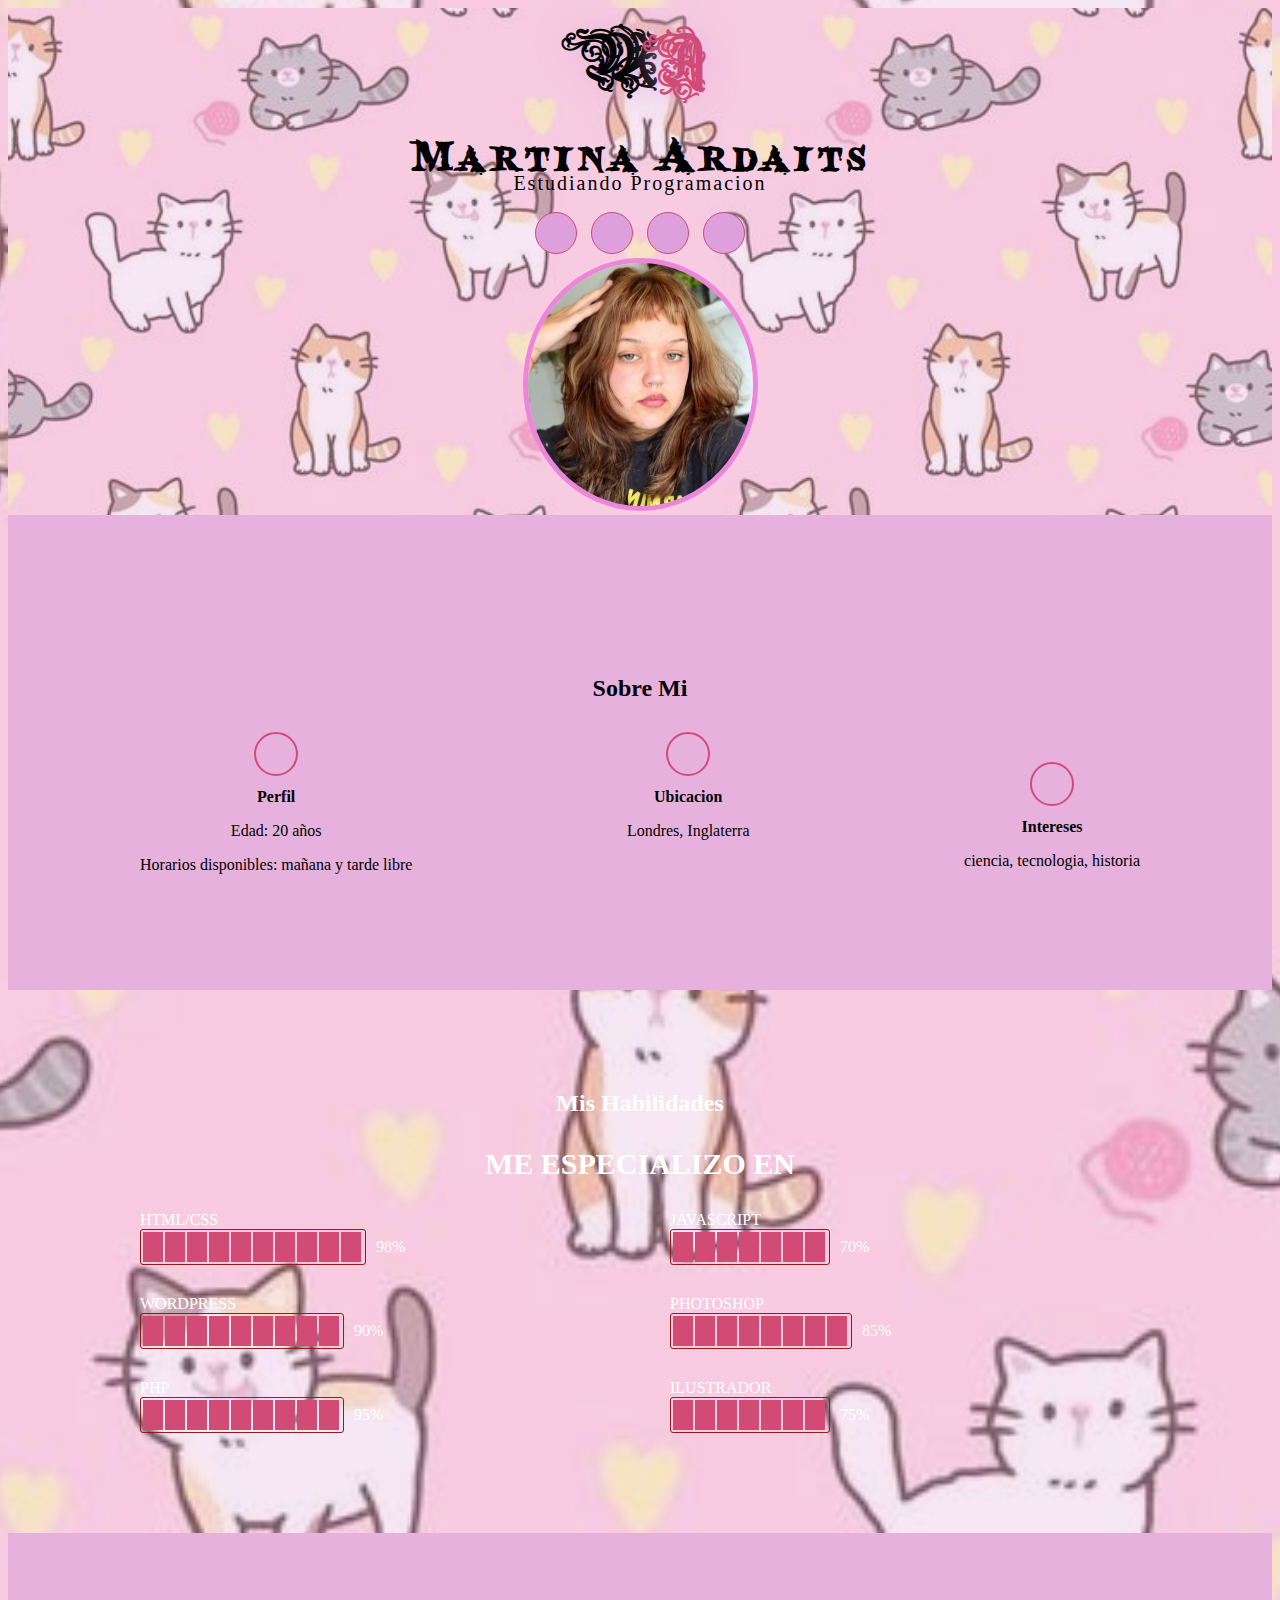
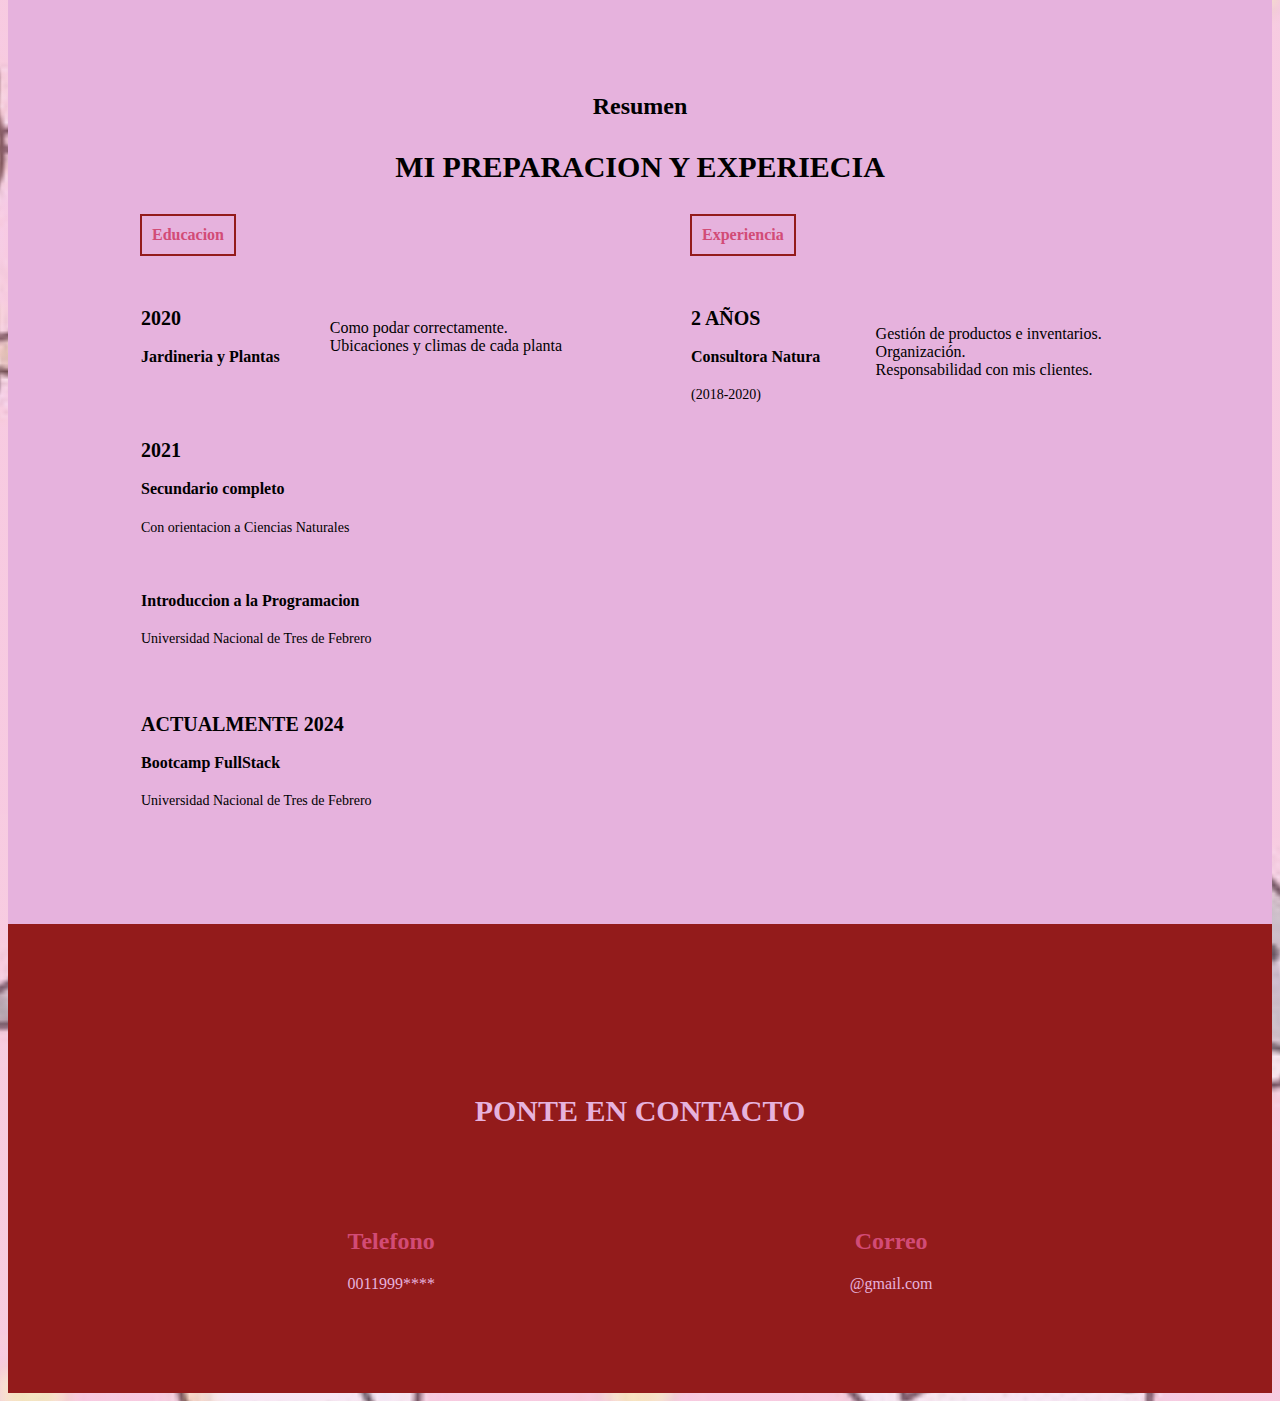
<file: prog/CV/index.html>
<!DOCTYPE html>
<html lang="en">
<head>
    <meta charset="UTF-8">
    <meta name="viewport" content="width=device-width, initial-scale=1.0">
    <link rel="stylesheet" href="https://cdnjs.cloudflare.com/ajax/libs/font-awesome/6.5.2/css/all.min.css" integrity="sha512-SnH5WK+bZxgPHs44uWIX+LLJAJ9/2PkPKZ5QiAj6Ta86w+fsb2TkcmfRyVX3pBnMFcV7oQPJkl9QevSCWr3W6A==" crossorigin="anonymous" referrerpolicy="no-referrer" />
    <link rel="stylesheet" href="estilo.css">
    <title>CV Martina Ardaits</title>
</head>
<body class="inicio">
    <!--SECCION INICIO-->
    <section class="inicio" id="inicio">
        <div class="contenido-seccion">
            <header>
                <div class=>
                    <i class="fa-solid fa-bars"></i>
                </div>
                <nav id="nav" class="nav">
                    <a href="#inicio">inicio</a>
                    <a href="#sobremi">Sobre Mi</a>
                    <a href="#habilidades">Habilidades</a>
                    <a href="#contacto">Contacto</a>
                </nav>
                <div class="logo">
                    <span class="font-rot">M<span class="color">A</span></span>
                </div>
            </header>
            <div class="info">
                <h1 class="font-blood">Martina Ardaits</h1>
                <h2>Estudiando Programacion</h2>
                <div class="redes">
                    <a href="#"><i class="fa-brands fa-twitter"></i></a>
                    <a href="#"><i class="fa-brands fa-instagram"></i></a>
                    <a href="#"><i class="fa-brands fa-linkedin-in"></i></a>
                    <a href="#"><i class="fa-brands fa-github"></i></a>
                </div>
            </div>
            <div class="foto">
                <img class="border" src="static/img/img.cv.jpg" alt="">
            </div>
        </div>
    </section>

    <!--SECCION sobre mi--->
    <section class="sobremi" id="sobremi">
        <div class="contenido-seccion">
            <h2 class="titulo-seccion">Sobre Mi</h2>
            <div class="fila">
                <div class="col">
                    <i class="fa-solid fa-user"></i>
                    <span class="titulo-detalle">Perfil</span>
                    <p>Edad: 20 años</p>
                    <p>Horarios disponibles: mañana y tarde libre</p>
                </div>
                <div class="col">
                    <i class="fa-solid fa-location-dot"></i>
                    <span class="titulo-detalle">Ubicacion</span>
                    <p>Londres, Inglaterra</p>
        </div>
            <div class="fila">
                    <div class="col">
                        <i class="fa-solid fa-heart"></i>
                        <span class="titulo-detalle">Intereses</span>
                        <p>ciencia, tecnologia, historia</p>
        </div>
                    </div>
            </div>

        </div>
    </section>

    <!--Seccion habilidades-->
    <section class="habilidades" id="habilidades">
        <div class="contenido-seccion">
            <h2 class="titulo-seccion">Mis Habilidades</h2>
            <h3>Me especializo en</h3>

            <div class="fila">
                <div class="col">
                    <span>HTML/CSS</span>
                    <div class="cont-barra">
                        <div class="barra" id="html">

                            <div class="e"></div>
                            <div class="e"></div>
                            <div class="e"></div>
                            <div class="e"></div>
                            <div class="e"></div>
                            <div class="e"></div>
                            <div class="e"></div>
                            <div class="e"></div>
                            <div class="e"></div>
                            <div class="e"></div>

                        </div>
                        <span>98%</span>
                    </div>
                </div>
                <div class="col">
                    <span>JAVASCRIPT</span>
                    <div class="cont-barra">
                        <div class="barra" id="javascript">
                            <div class="e"></div>
                            <div class="e"></div>
                            <div class="e"></div>
                            <div class="e"></div>
                            <div class="e"></div>
                            <div class="e"></div>
                            <div class="e"></div>                        </div>
                        <span>70%</span>              
                        </div>
                </div>
            </div>
                        
            <div class="fila">
                <div class="col">
                    <span>WORDPRESS</span>
                    <div class="cont-barra">
                        <div class="barra" id="wordpress">
                            <div class="e"></div>
                            <div class="e"></div>
                            <div class="e"></div>
                            <div class="e"></div>
                            <div class="e"></div>
                            <div class="e"></div>
                            <div class="e"></div>
                            <div class="e"></div>
                            <div class="e"></div>
                            
                        </div>
                        <span>90%</span>
                    </div>
                </div>
                <div class="col">
                    <span>PHOTOSHOP</span>
                    <div class="cont-barra">
                        <div class="barra" id="photoshop">
                            <div class="e"></div>
                            <div class="e"></div>
                            <div class="e"></div>
                            <div class="e"></div>
                            <div class="e"></div>
                            <div class="e"></div>
                            <div class="e"></div>
                            <div class="e"></div>
                            

                        </div>
                        <span>85%</span>                    
                    </div>
                </div>
            </div>

            <div class="fila">
                <div class="col">
                    <span>PHP</span>
                    <div class="cont-barra">
                        <div class="barra" id="php">
                            <div class="e"></div>
                            <div class="e"></div>
                            <div class="e"></div>
                            <div class="e"></div>
                            <div class="e"></div>
                            <div class="e"></div>
                            <div class="e"></div>
                            <div class="e"></div>
                            <div class="e"></div>                           
                            
                        </div>
                        <span>95%</span>
                    </div>
                </div>
                <div class="col">
                    <span>ILUSTRADOR</span>
                    <div class="cont-barra">
                        <div class="barra" id="ilustrador">
                            <div class="e"></div>
                            <div class="e"></div>
                            <div class="e"></div>
                            <div class="e"></div>
                            <div class="e"></div>
                            <div class="e"></div>
                            <div class="e"></div>
                            
                            
                        </div>
                        <span>75%</span>                    
                    </div>
                </div>
            </div>
        </div>
    </section>

    <!--Seccion Resumen-->
    <section class="resumen" id="resumen">
        <div class="contenido-seccion">
            <h2 class="titulo-seccion">Resumen</h2>
            <h3>Mi preparacion y experiecia</h3>
            <div class="info">
                <div class="col">
                    <span class="titulo">Educacion</span>
                    <table>
                        <tr>
                            <td class="datos">
                                <h3>2020</h3>
                            </td>
                            <td rowspan="2" class="descripcion">
                                Como podar correctamente.<br>
                                Ubicaciones y climas de cada planta<br>
                            </td>
                        </tr>
                        <tr>
                            <td>
                                <h4>Jardineria y Plantas </h4>
                            </td>
                        </tr>
                    </table>
                    <table>
                        <tr>
                            <td class="datos">
                                <h3>2021</h3>
                            </td>
                        </tr>
                            <td>
                                <h4>Secundario completo</h4>
                                <p>Con orientacion a Ciencias Naturales</p>
                            </td>
                    </table>

                        <table>
                            <tr>
                                <td>
                                    <h4>Introduccion a la Programacion</h4>
                                    <p>Universidad Nacional de Tres de Febrero</p>
                                </td>
                            </tr>
                        </table>

                    </table>
                    <table>
                        <tr>
                            <td class="datos">
                                <h3>Actualmente 2024</h3>
                            </td>
                        </tr>
                        <tr>
                            <td>
                                <h4>Bootcamp FullStack</h4>
                                <p>Universidad Nacional de Tres de Febrero</p>
                            </td>
                        </tr>
                    </table>
                </div>
                <div class="col">
                    <span class="titulo">Experiencia</span>
                    <table>
                        <tr>
                            <td class="datos">
                                <h3>2 años</h3>
                            </td>
                            <td rowspan="2" class="descripcion">
                                Gestión de productos e inventarios.<br>
                                Organización.<br>
                                Responsabilidad con mis clientes.
                            </td>
                        </tr>
                        <tr>
                            <td>
                                <h4>Consultora Natura</h4>
                                <p>(2018-2020)</p>
                            </td>
                        </tr>
                    </table>
                </div>
            </div>
        </div>
    </section>

    <!--Seccion contacto-->
    <section class="contacto" id="contacto">
        <div class="contenido-seccion">
            <h2 class="titulo-seccion"></h2>
            <h3>Ponte en contacto</h3>

            <div class="fila">
                <div class="col">
                    <h2>
                        <i class="fa-solid fa-phone-volume"></i> Telefono
                    </h2>
                    <span class="info-contacto">0011999****</span>
                </div>
                <div class="col">
                    <h2>
                        <i class="fa-solid fa-envelopes-bulk"></i> Correo
                    </h2>
                    <span class="info-contacto">@gmail.com</span>
                </div>

            </div>
        </div>
    </section>

</body>
</html>
</file>
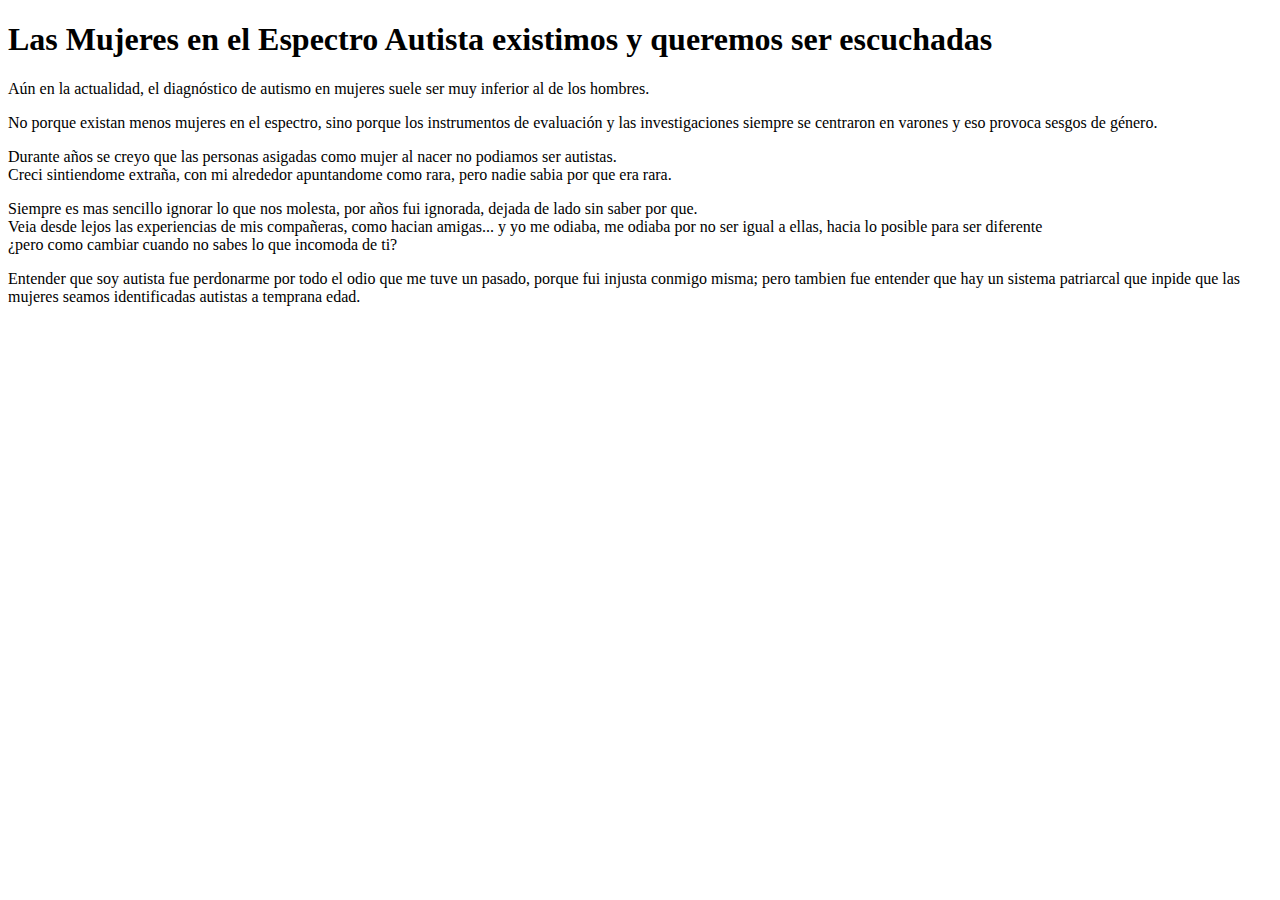
<file: prog/Mi primera pag/index.html>
<!DOCTYPE html>
<html lang="es">
<head>
<meta charset="UTF-8">
<meta name="viewport" content="width=device-width, initial-scale=1.0">
 
</head>
          <title>Mujeres Autistas</title>
</head>

<body>
    <h1>Las Mujeres en el Espectro Autista existimos y queremos ser escuchadas</h1>
    <p>Aún en la actualidad, el diagnóstico de autismo en mujeres suele ser muy inferior al de los hombres.</p>
    <p>No porque existan menos mujeres en el espectro, sino porque los instrumentos de evaluación y las investigaciones siempre se centraron en varones y eso provoca sesgos de género.</p>
    <p>Durante años se creyo que las personas asigadas como mujer al nacer no podiamos ser autistas.<br>Creci sintiendome extraña, con mi alrededor apuntandome como rara, pero nadie sabia por que era rara.  </p>
    <p>Siempre es mas sencillo ignorar lo que nos molesta, por años fui ignorada, dejada de lado sin saber por que. <br> Veia desde lejos las experiencias de mis compañeras, como hacian amigas... y yo me odiaba, me odiaba por no ser igual a ellas, hacia lo posible para ser diferente <br> ¿pero como cambiar cuando no sabes lo que incomoda de ti?</p>
    <p>Entender que soy autista fue perdonarme por todo el odio que me tuve un pasado, porque fui injusta conmigo misma; pero tambien fue entender que hay un sistema patriarcal que inpide que las mujeres seamos identificadas autistas a temprana edad.</p>
  </body>
</html>
</file>
<file: prog/CV/estilo.css>
/* Fuentes*/
@font-face {
    font-family: "Bloodcrow" ;
    src: url("static/fonts/bloodcrow.ttf");
}
.font-blood {
    font-family: "Bloodcrow" ;
    margin: 0;
    padding: 0;
    }
html {
    scroll-behavior: smooth;
}

/* SEccion inicio*/
.inicio{
    background: linear-gradient(rgba(230, 178, 221, .3),rgba(230, 178, 221, .3)),
    url("static/img/michis.jpeg");
    background-size: cover;
    background-position: center center;
    color: 36, 25, 33;
}
.inicio .contenido-seccion{
    max-width: 1000px;
    margin: auto;
    text-align: center;
    padding: 0 10px;
}
.inicio .contenido-seccion header {
    padding: 30px; 
}
.border {
    border-radius: 100%;
}
/*menu lateral */
.inicio .contenido-seccion header nav{
    position: fixed;
    margin-left: 60px;
    background-color: #d24b76;
    padding: 15px;
    border-radius: 10px;
    text-align: left;
    z-index: 99;
    display: none;
}
.inicio .contenido-seccion header nav a{
    display: block;
    color: #e6b2dd ;
    text-decoration: none;
    margin-bottom: 10px;
    font-weight: bold;
}

.inicio .contenido-seccion header .logo{
    font-weight: bold;
    font-size: 3rem;
    text-shadow: 0 0 35px #e6b2dd ;
}
@font-face {
    font-family: "font-rot";
    src: url("static/fonts/Ruritania.ttf");
  }
  .font-rot{
    font-family: "font-rot" ;
    margin: 0;
    padding: 0;
  }

.inicio .contenido-seccion header .logo .color{
    color: #d24b76;
    font-family: "font-rot"
}
.inicio .contenido-seccion .info h1{
    font-size: 3rem;
    letter-spacing: 5px;
}
.inicio .contenido-seccion .info h2{
    font-weight: normal;
    font-size: 20px;
    margin-top: -10px;
    letter-spacing: 2px;
}
.inicio .contenido-seccion .info .redes a {
    margin: 20px 0;
    display: inline-block;
    text-decoration: none;
    background-color:plum;
    color: #d24b76;
    border: 1px solid #d24b76;
    border-radius: 50%;
    width: 40px;
    height: 40px;
    line-height: 40px;
    margin: 0 5px;
    transition: .3s;
}
.inicio .contenido-seccion .info .redes a:hover{
    color:#fff ;
    background-color: #ee85dc;
    box-shadow: 0 0 200px #fff;
}
.inicio .contenido-seccion .foto{
    position:relative
}
.inicio .contenido-seccion .foto img{
    max-width: 225px;
    border-radius: 50%;
    border: 5px solid #ee85dc;
    position:center;
    left: 50%;
    top: -100px;
}


/*Seccion sobre mi*/
.sobremi{
    background-color:#e6b2dd;
    padding: 140px 0 100px 0;
    text-align: center;
}
.sobremi .contenido-seccion{
    max-width: 1000px;
    margin: auto;
    padding: 0 10px;
}
.sobremi .contenido-seccion h3{
    text-transform: uppercase;
    font-size: 30px;
}
.sobremi .contenido-seccion .especial{
    color: #d24b76;
    font-weight: bold;
    margin-top: 15px;
}
.sobremi .contenido-seccion .fila{
    display: flex;
    margin-top: 30px;
    justify-content: space-between;
}
.sobremi.contenido-seccion .fila .col{
    width: 30%;
}
.sobremi .contenido-seccion .fila .col i{
    color: #d24b76;
    display: inline-block;
    width: 40px;
    height: 40px;
    border: 2px solid #d24b76;
    line-height: 40px;
    border-radius: 50%;
}
.sobremi .contenido-seccion .fila .col span{
    display: block;
    font-weight: bold;
    margin: 8px;
}
/*Seccion Habilidades*/
.habilidades{
    padding: 80px 0 100px 0;
    text-align: center;
    background: linear-gradient(rgba(0,0,0,.3), rgba(0,0,0,.3)),
    url(static/img/50\ Times\ Parents\ Got\ Slam-Dunked\ By\ Their\ Own\ Kids\ And\ Just\ Had\ To\ Share\ The\ Embarrassment\ Online.jpeg);
    background-size: cover;
    background-attachment: fixed;
    background-position: center center;
    color: #fff;
}
.habilidades .contenido-seccion{
    max-width: 1000px;
    margin: auto;
    padding: 0 10px;
}
.habilidades .contenido-seccion h3{
    text-transform: uppercase;
    font-size: 30px;
}
.habilidades .contenido-seccion .fila{
    display: flex;
    justify-content: space-between;
    margin-top: 30px;
}
.habilidades .contenido-seccion .fila .col{
    width: 47%;
    text-align: left;
}
.habilidades .contenido-seccion .fila .cont-barra{
    display: flex;
    align-items: center;
}
.habilidades .contenido-seccion .barra{
    display: flex;
    border: 1px solid #931B1B ;
    padding: 2px;
    border-radius: 3px;
    margin-right: 10px;
}
.habilidades .contenido-seccion .barra .e{
    background-color:#d24b76;
    width: 20px;
    height: 30px;
    margin-right: 2px;
}
/* Seccion resumen*/
.resumen{
    background-color: #e6b2dd;
    padding: 140px 0 100px 0;
    text-align: center;
}
.resumen .contenido-seccion{
    max-width: 1000px;
    margin: auto;
    padding: 0 10px;
}
.resumen .contenido-seccion h3{
    text-transform: uppercase;
    font-size: 30px;
}
.resumen .contenido-seccion .info{
    text-align: left;
    display: flex;
    justify-content: space-between;
    margin-top: 30px;
}
.resumen .contenido-seccion .info .col{
    width: 45%
}
.resumen .contenido-seccion .info .col .titulo{
    display: inline-block;
    color: #d24b76;
    font-weight: bold;
    border:2px solid #931B1B;
    padding: 10px;
}
.resumen .contenido-seccion .info .col table{
    margin-top: 30px;
    border-collapse: collapse;
}
.resumen .contenido-seccion .info .col table .datos{
    width: 40%;
    border-bottom: 1px solid #e6b2dd;
}
.resumen .contenido-seccion .info .col table h4{
    margin-top: 10px;
}
.resumen .contenido-seccion .info .col table h3{
    font-size: 20px;
    margin-bottom: 5px;
}
.resumen .contenido-seccion .info .col table p{
    font-size: 14px;
}
.resumen .contenido-seccion .info .col table .promedio{
    display: block;
    color: #931B1B;
    margin-top: 10px;
    font-weight: bold;
}
.resumen .contenido-seccion .info .col table .descripcion{
    border-left: 1px solid #e6b2dd;
    padding-left: 20px;
}
/*Seccion contaco*/
.contacto{
    background-color: #931B1B;
    padding: 140px 0 100px 0;
    color: #e6b2dd;
    text-align: center;
}
.contacto .contenido-seccion{
    max-width: 1000px;
    margin: auto;
    padding: 0;
}
.contacto .contenido-seccion h3{
    text-transform: uppercase;
    font-size: 30px;
}
.contacto .contenido-seccion .fila{
    display: flex;
    justify-content: space-around;
}
.contacto .contenido-seccion .fila .col{
    margin-top: 50px;
}
.contacto .contenido-seccion .fila .col h2{
    color:#d24b76
}
</file>
